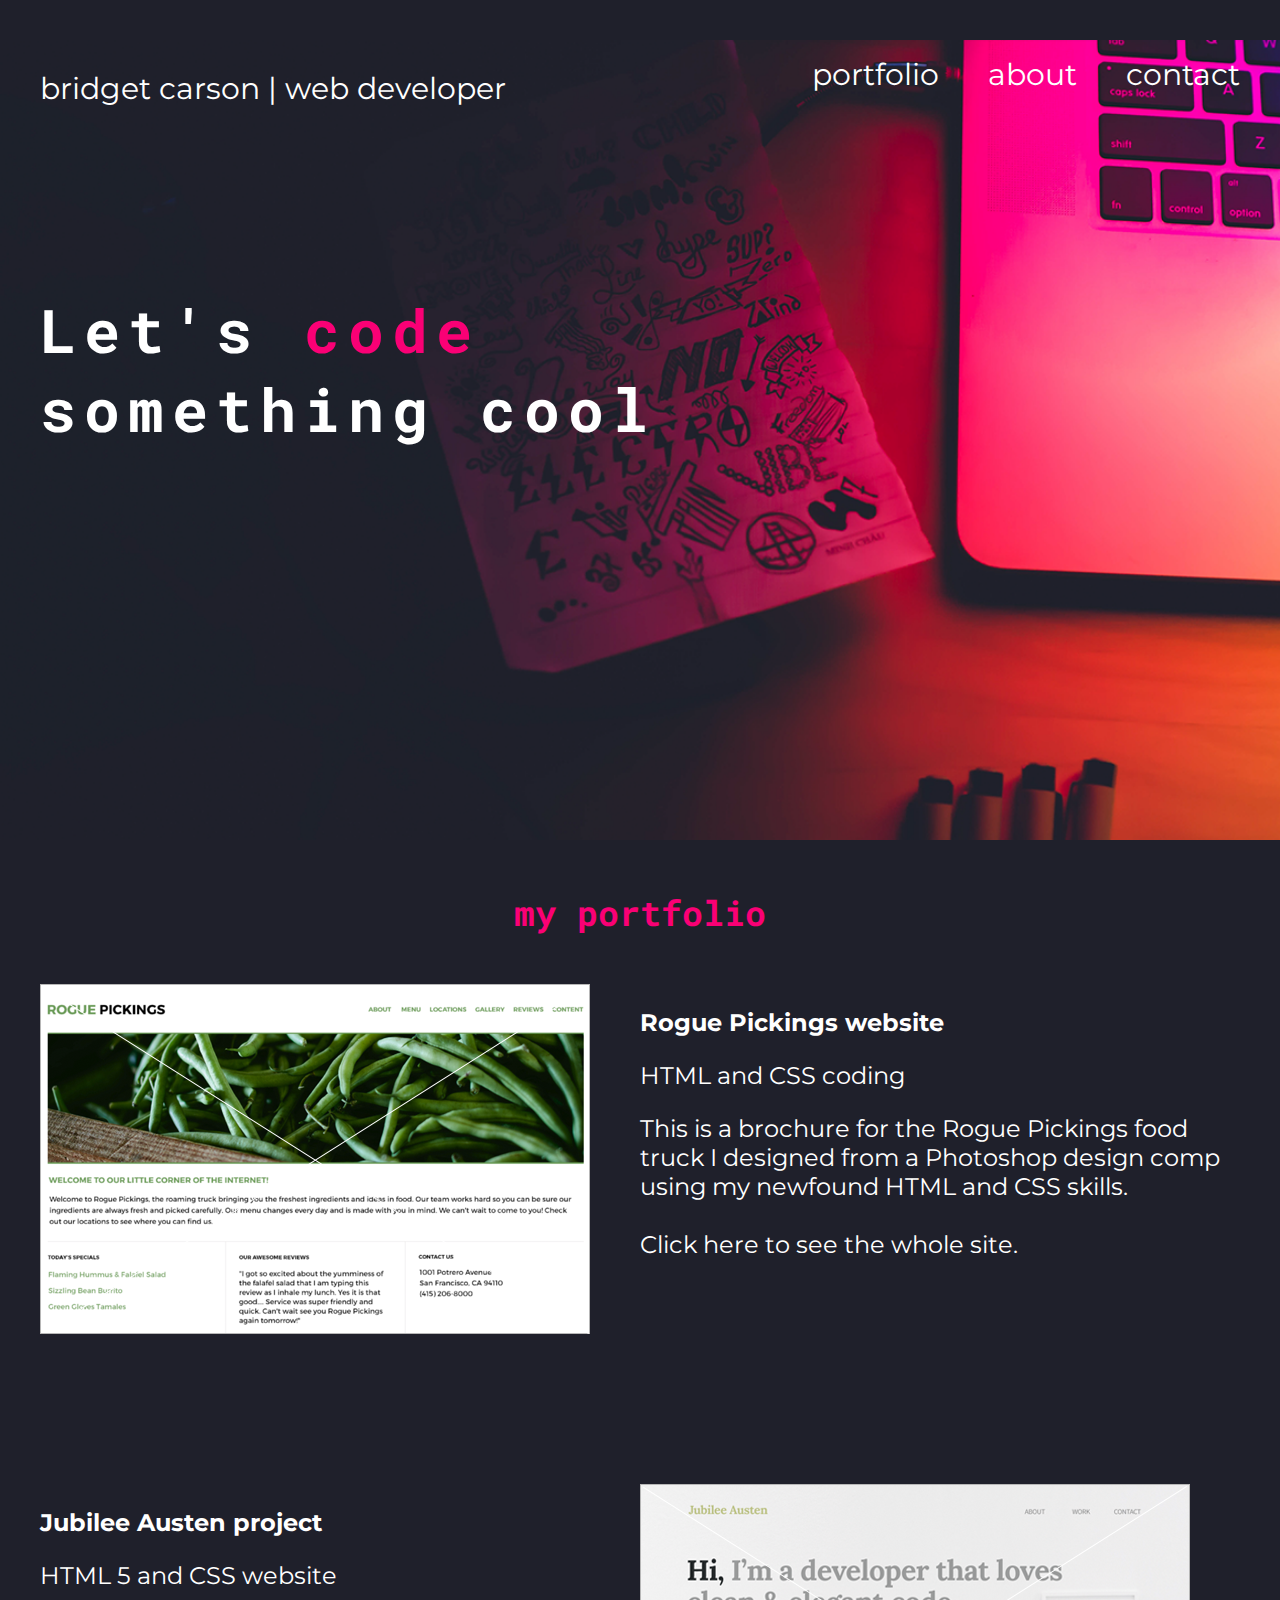
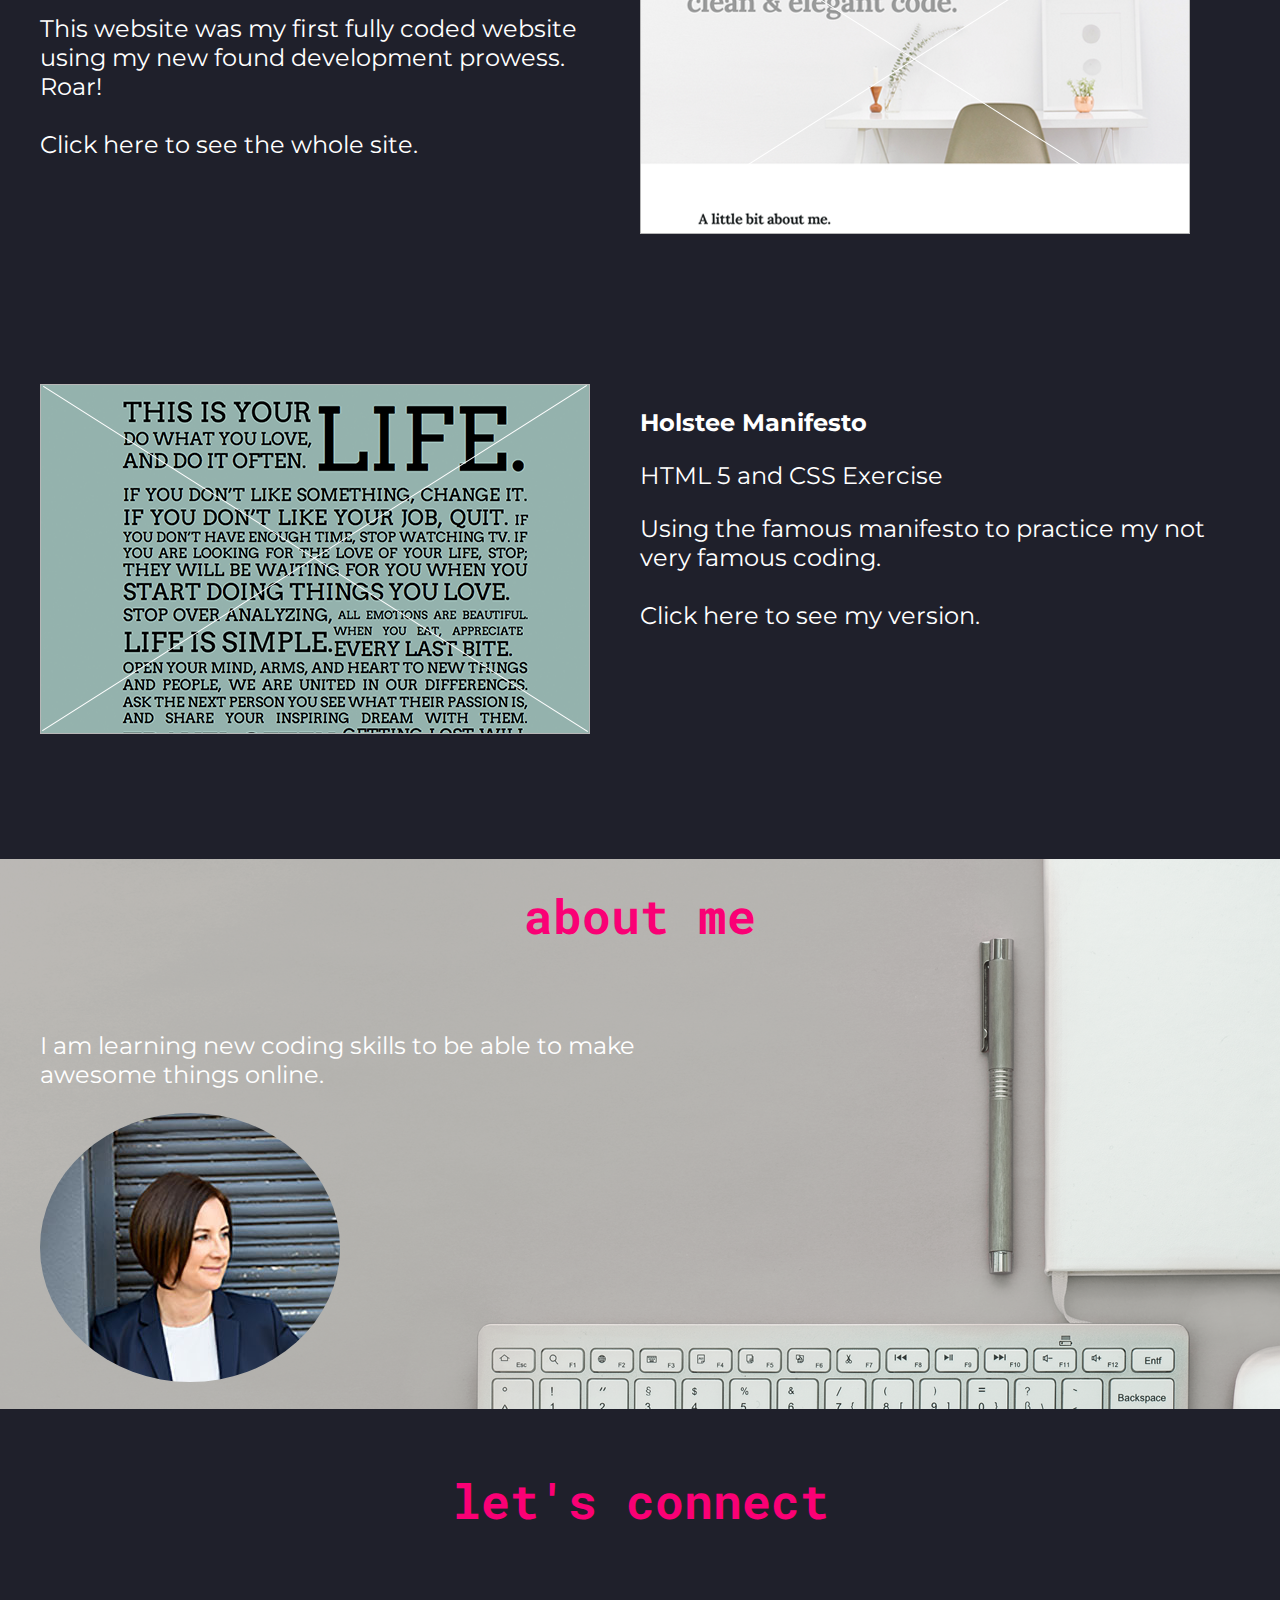
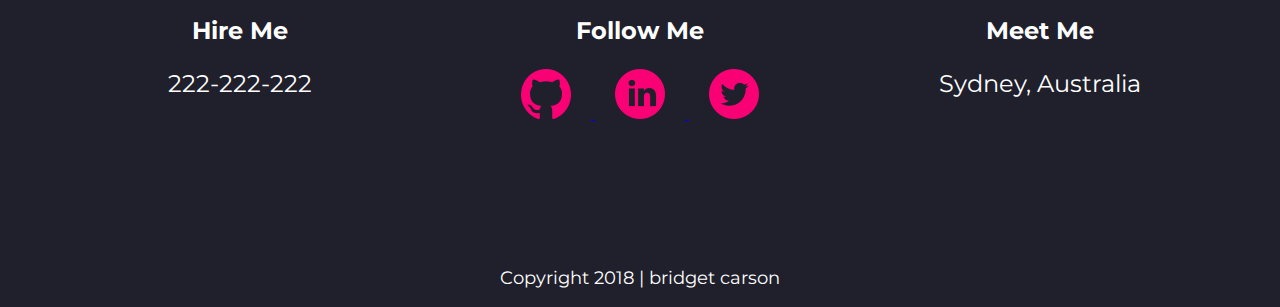
<file: index.html>
<!doctype html>
<html>
    <head>
        <title>Bridget Carson</title>
        <link rel="stylesheet" href="css/normalize.css">
        <link rel="stylesheet" href="css/main.css">
        <link href="https://fonts.googleapis.com/css?family=Roboto+Mono:700" rel="stylesheet">
        <link href="https://fonts.googleapis.com/css?family=Montserrat:400,700" rel="stylesheet">
    </head>
    <body>

    <header>
      <section id="navigation">
      <div class="full-width">
        <div class="half-width">
          <h3>bridget carson | web developer</h3>
      </div>
      <div class="half-width">
        <nav>
          <ul>
            <li><a href="portfolio/index.html">portfolio</a></li>
            <li><a href="#about">about</a></li>
            <li><a href="#contact">contact</a></li>
          </ul>
        </nav>
      </div>
    </div>
  </section>
  <section id="hero">
      <div class="full-width">
      <h1>Let's <span>code</span> <br>something cool</h1>
    </div>
  </section>
    </header>

    <main>
      <section id="portfolio">
        <div>
        <div class="full-width">
          <h2>my portfolio</h2>
        </div>
        <div class="full-width">
          <aside>
          <div class="half-width">
            <img src="img\rogue-pickings-thumbnail.png" alt="rouge brochure"/>
            </div>
          </aside>
          <aside>
            <div class="half-width">
            <h3>Rogue Pickings website</h3>
            <p>HTML and CSS coding</p>
            <p> This is a brochure for the Rogue Pickings food truck I designed from a Photoshop design comp using my newfound HTML and CSS skills. <br><br>
            Click here to see the whole site.</p>
            </div>
          </aside>
          </div>
          <div class="full-width">
            <div class="half-width">
              <h3>Jubilee Austen project</h3>
              <p>HTML 5 and CSS website</p>
              <p>This website was my first fully coded website using my new found development prowess. Roar! <br><br>
              Click here to see the whole site.</p>
            </div>
            <div class="half-width">
            <img src="img\jubilee-thumbnail.png"  alt="jubileeausten website"/>
          </div>

          <div class="full-width">
            <div class="half-width">
              <img src="img\holstee-thumbnail.png" alt="holstee" />
            </div>
              <div class="half-width">
                <h3>Holstee Manifesto </h3>
                <p>HTML 5 and CSS Exercise</p>
                <p>Using the famous manifesto to practice my not very famous coding. <br><br>
                Click here to see my version.</p>
              </div>

              </div>
            </div>
      </section>
      <section id="about">
        <div class="full-width">
          <h2>about me</h2>
        </div>
        <div class="full-width">
          <div class="half-width">
            <p>I am learning new coding skills to be able to make awesome things online.</p>
            <img src ="img\bridget.jpg" alt="bridget"/>
          </div>
        </div>

      </section>
      <section id="contact">
        <div class="full-width">
          <h2>let's connect</h2>
        </div>
        <div class="full-width">
          <div class="third-width">
            <h3>Hire Me</h3>
            <p>222-222-222</p>
          </div>
        <div class="third-width">
          <h3>Follow Me</h3>
          <a href="https://github.com/" target="_blank"> <img src="img\GitHub.png" alt="github icon"/> </a>
          <a href="https://www.linkedin.com/" target="_blank"> <img src="img\LinkedIn.png" alt="linkedin icon"/> </a>
          <a href="https://twitter.com/" target="_blank"> <img src='img\Twitter.png'alt="twitter icon"/> </a>
        </div>
        <div class="third-width">
          <h3>Meet Me</h3>
          <p>Sydney, Australia</p>
        </div>
        </div>
      </section>
      <footer>
        <p>Copyright 2018 | bridget carson</p>
      </footer>
    </main>
    </body>
</html>
</file>
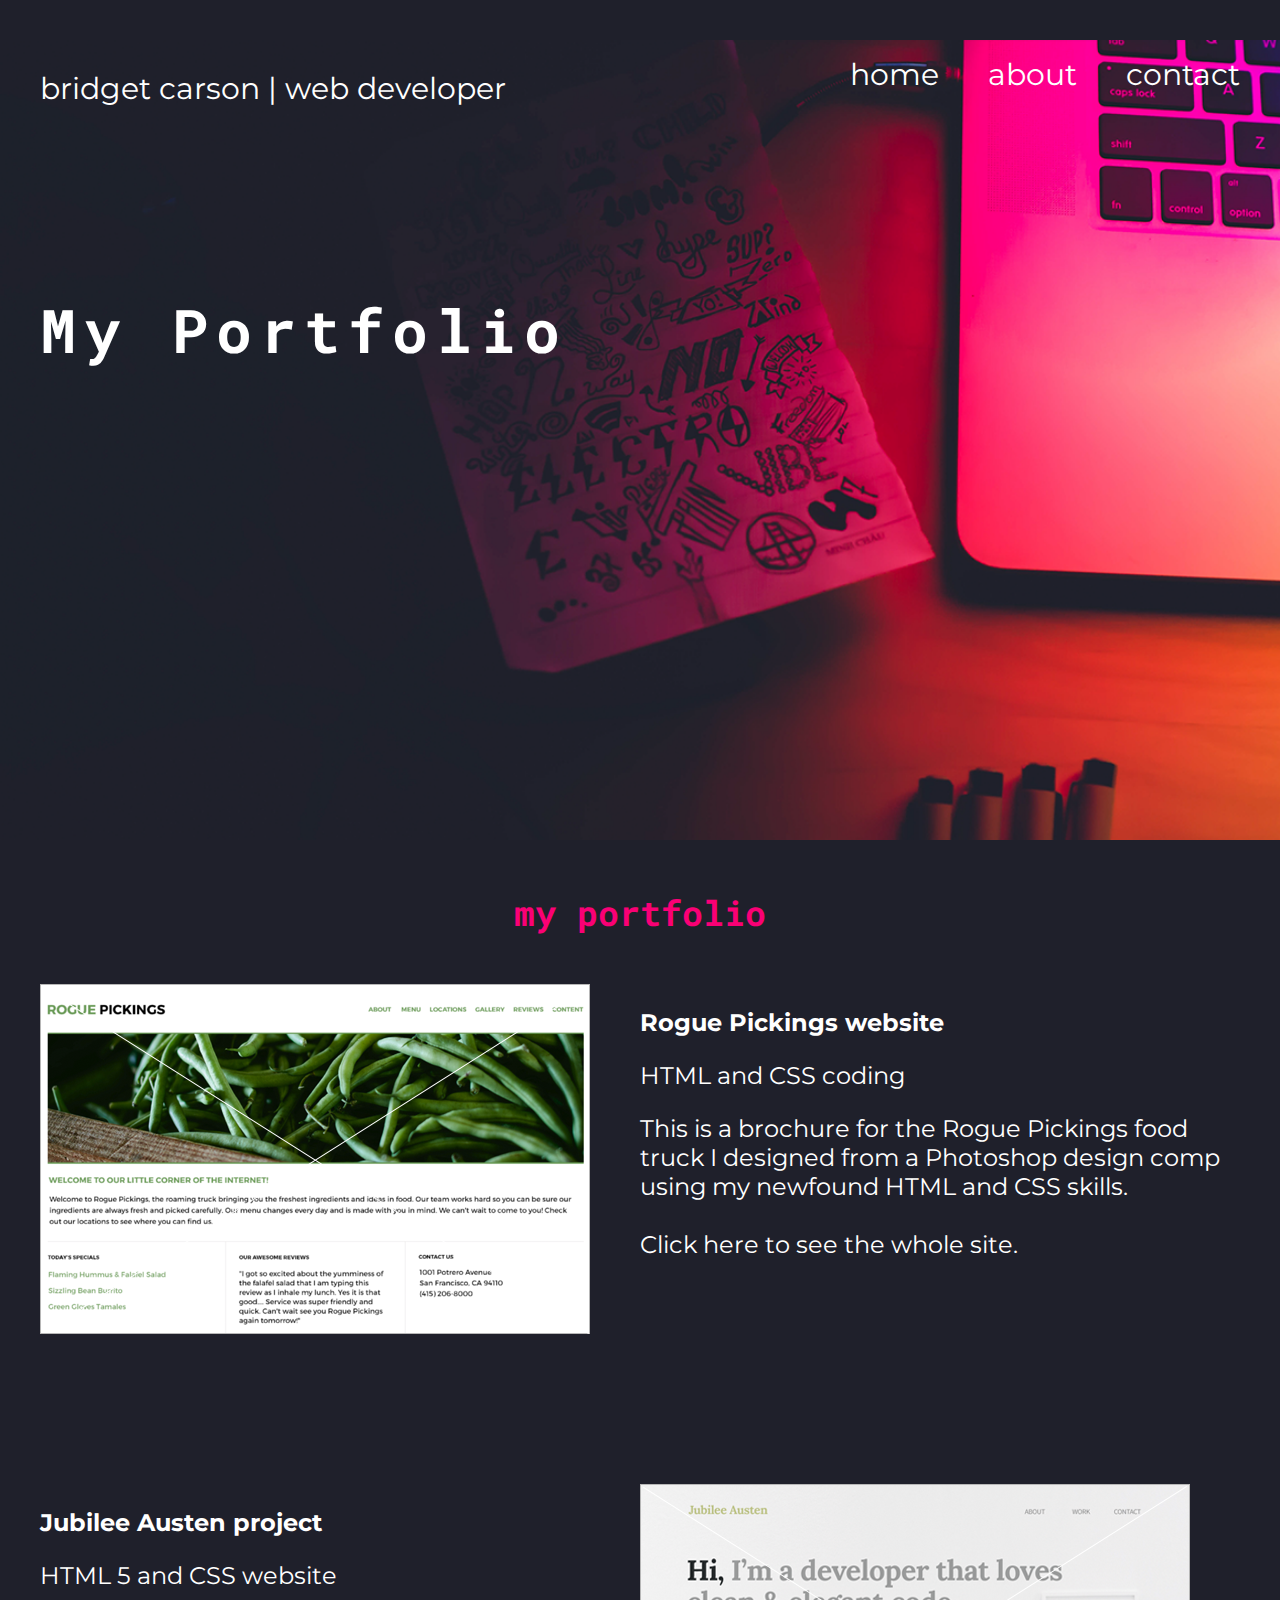
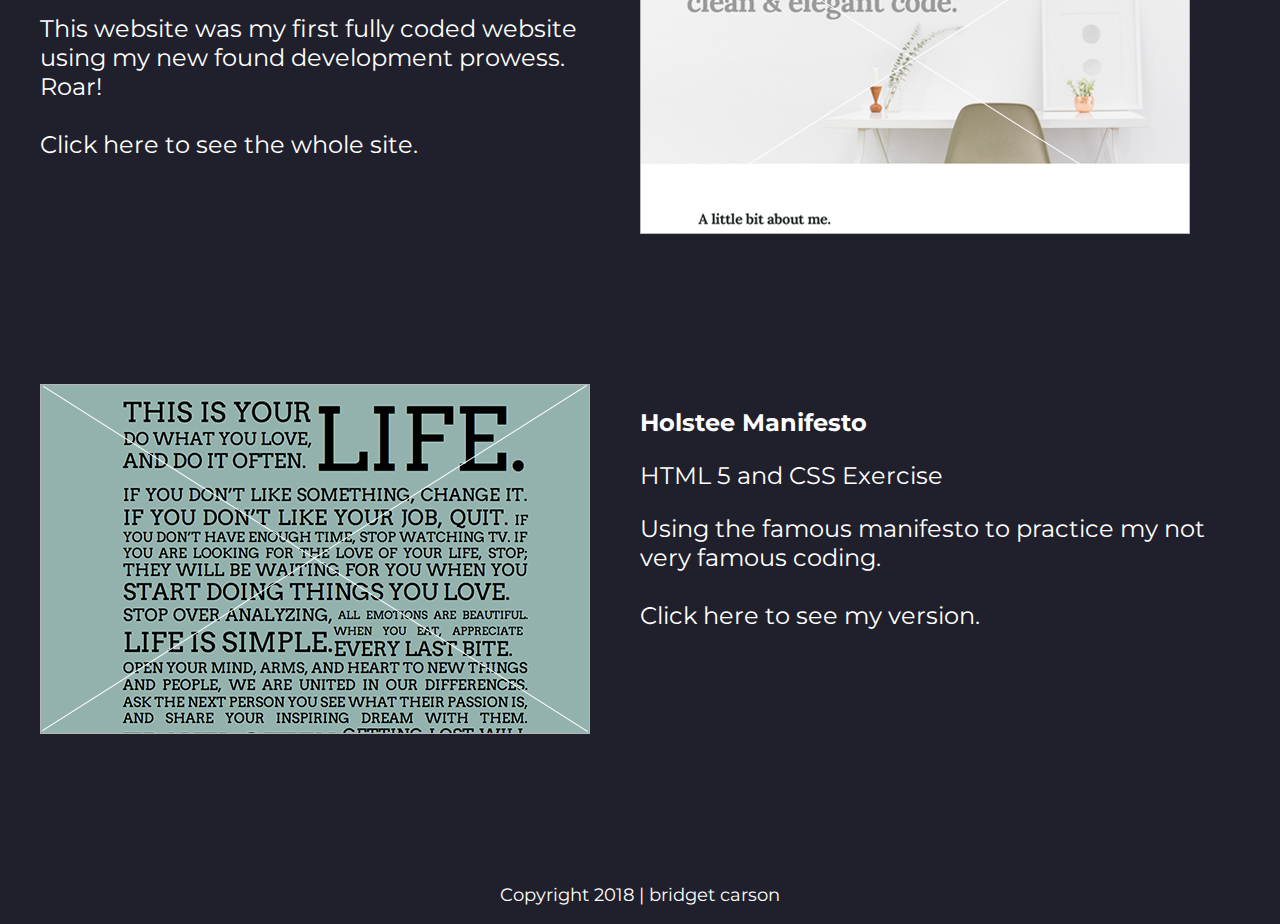
<file: portfolio/index.html>
<!doctype html>
<html>
    <head>
        <title>Portfolio</title>
        <link rel="stylesheet" href="../css/normalize.css">
        <link rel="stylesheet" href="../css/main.css">
        <link href="https://fonts.googleapis.com/css?family=Roboto+Mono:700" rel="stylesheet">
        <link href="https://fonts.googleapis.com/css?family=Montserrat:400,700" rel="stylesheet">
    </head>
    <body>

    <header>
      <section id="navigation">
      <div class="full-width">
        <div class="half-width">
          <h3>bridget carson | web developer</h3>
      </div>
      <div class="half-width">
        <nav>
          <ul>
            <li><a href="../index.html">home</a></li>
            <li><a href="#about">about</a></li>
            <li><a href="#contact">contact</a></li>
          </ul>
        </nav>
      </div>
    </div>
  </section>
  <section id="hero">
      <div class="full-width">
      <h1>My Portfolio</h1>
    </div>
  </section>
    </header>

    <main>
      <section id="portfolio">
        <div>
        <div class="full-width">
          <h2>my portfolio</h2>
        </div>
        <div class="full-width">
          <aside>
          <div class="half-width">
            <img src="../img\rogue-pickings-thumbnail.png" alt="rouge brochure"/>
            </div>
          </aside>
          <aside>
            <div class="half-width">
            <h3>Rogue Pickings website</h3>
            <p>HTML and CSS coding</p>
            <p> This is a brochure for the Rogue Pickings food truck I designed from a Photoshop design comp using my newfound HTML and CSS skills. <br><br>
            Click here to see the whole site.</p>
            </div>
          </aside>
          </div>
          <div class="full-width">
            <div class="half-width">
              <h3>Jubilee Austen project</h3>
              <p>HTML 5 and CSS website</p>
              <p>This website was my first fully coded website using my new found development prowess. Roar! <br><br>
              Click here to see the whole site.</p>
            </div>
            <div class="half-width">
            <img src="../img\jubilee-thumbnail.png"  alt="jubileeausten website"/>
          </div>

          <div class="full-width">
            <div class="half-width">
              <img src="../img\holstee-thumbnail.png" alt="holstee" />
            </div>
              <div class="half-width">
                <h3>Holstee Manifesto </h3>
                <p>HTML 5 and CSS Exercise</p>
                <p>Using the famous manifesto to practice my not very famous coding. <br><br>
                Click here to see my version.</p>
              </div>

              </div>
            </div>
      </section>
      <!-- <section id="about">
        <div class="full-width">
          <h2>about me</h2>
        </div>
        <div class="full-width">
          <div class="half-width">
            <p>I am learning new coding skills to be able to make awesome things online.</p>
            <img src ="img\bridget.jpg" alt="bridget"/>
          </div>
        </div>

      </section>
      <section id="contact">
        <div class="full-width">
          <h2>let's connect</h2>
        </div>
        <div class="full-width">
          <div class="third-width">
            <h3>Hire Me</h3>
            <p>222-222-222</p>
          </div>
        <div class="third-width">
          <h3>Follow Me</h3>
          <a href="https://github.com/" target="_blank"> <img src="img\GitHub.png" alt="github icon"/> </a>
          <a href="https://www.linkedin.com/" target="_blank"> <img src="img\LinkedIn.png" alt="linkedin icon"/> </a>
          <a href="https://twitter.com/" target="_blank"> <img src='img\Twitter.png'alt="twitter icon"/> </a>
        </div>
        <div class="third-width">
          <h3>Meet Me</h3>
          <p>Sydney, Australia</p>
        </div>
        </div>
      </section> -->
      <footer>
        <p>Copyright 2018 | bridget carson</p>
      </footer>
    </main>
    </body>
</html>
</file>
<file: css/main.css>
/***** BASE STYLES *****/

body{
  font-family: 'Montserrat', sans-serif;
  background-color: #1f202b;
  color: #ffffff;
}

p{
  font-size: 24px;
  font-weight: normal;
}

h3{
  font-size: 24px;
  font-weight: bold;
}

header{
  height: 800px;
}



#portfolio{
  height: 1550px;
}

#about{
  height:550px;
}

#contact{
  height: 400px;
}

#portfolio .half-width{
  height: 500px;
}

.full-width {
    width: 1200px;
    margin: 0 auto;
}
.half-width {
    width: 600px;
    float: left;
}
.third-width {
    width: 400px;
    float: left;
}

h2{
    font-family: 'Roboto Mono', monospace;
    color:#fa0075;
    text-align: center;
    padding: 20px 0 20px 0;
    font-size: 36pt;
}

/***** HEADER STYLES *****/
header {
  background: url('../img/hero-background.png');
  background-size: cover;
  }

header h1{
  font-family: 'Roboto Mono', monospace;
  /* font-weight: 600; */
  font-size: 60px;
  text-align: left;
  padding-top: 250px;
  letter-spacing: 8px;
}

header h1 span{
  color: #fa0075;
}
nav {
    float: right;
    /* padding: 40px 20px; */
}
nav ul li{
    display: inline-block;
}
nav ul li a {
    font-weight: normal;
    text-decoration: none;
    font-size: 30px;
    color: #ffffff;
    padding-left: 45px;
}

header h3{
  font-size: 30px;
  font-weight: normal;
}

/***** PORTFOLIO STYLES *****/

#portfolio h2{
    font-family: 'Roboto Mono', monospace;
    color:#fa0075;
    text-align: center;
    padding: 20px 0 20px 0;
    font-size: 35px;
}

#portfolio p{
  padding-right: 20px;
}

/***** ABOUT ME STYLES *****/

#about{
  background: url('../img/about-me.png');
  background-size: cover;
}

#about h2{
    font-family: 'Roboto Mono', monospace;
    color:#fa0075;
    text-align: center;
    padding: 20px 0 20px 0;
}

#about img{
  border-radius: 50%;
}

/***** CONTACT STYLES *****/
#contact{
  text-align: center;
}

#contact img {
  padding-left: 20px;
  padding-right: 20px;
}

/***** FOOTER STYLES *****/

footer p{
  text-align: center;
  font-size: 18px;
  font-weight: normal;
}
</file>
